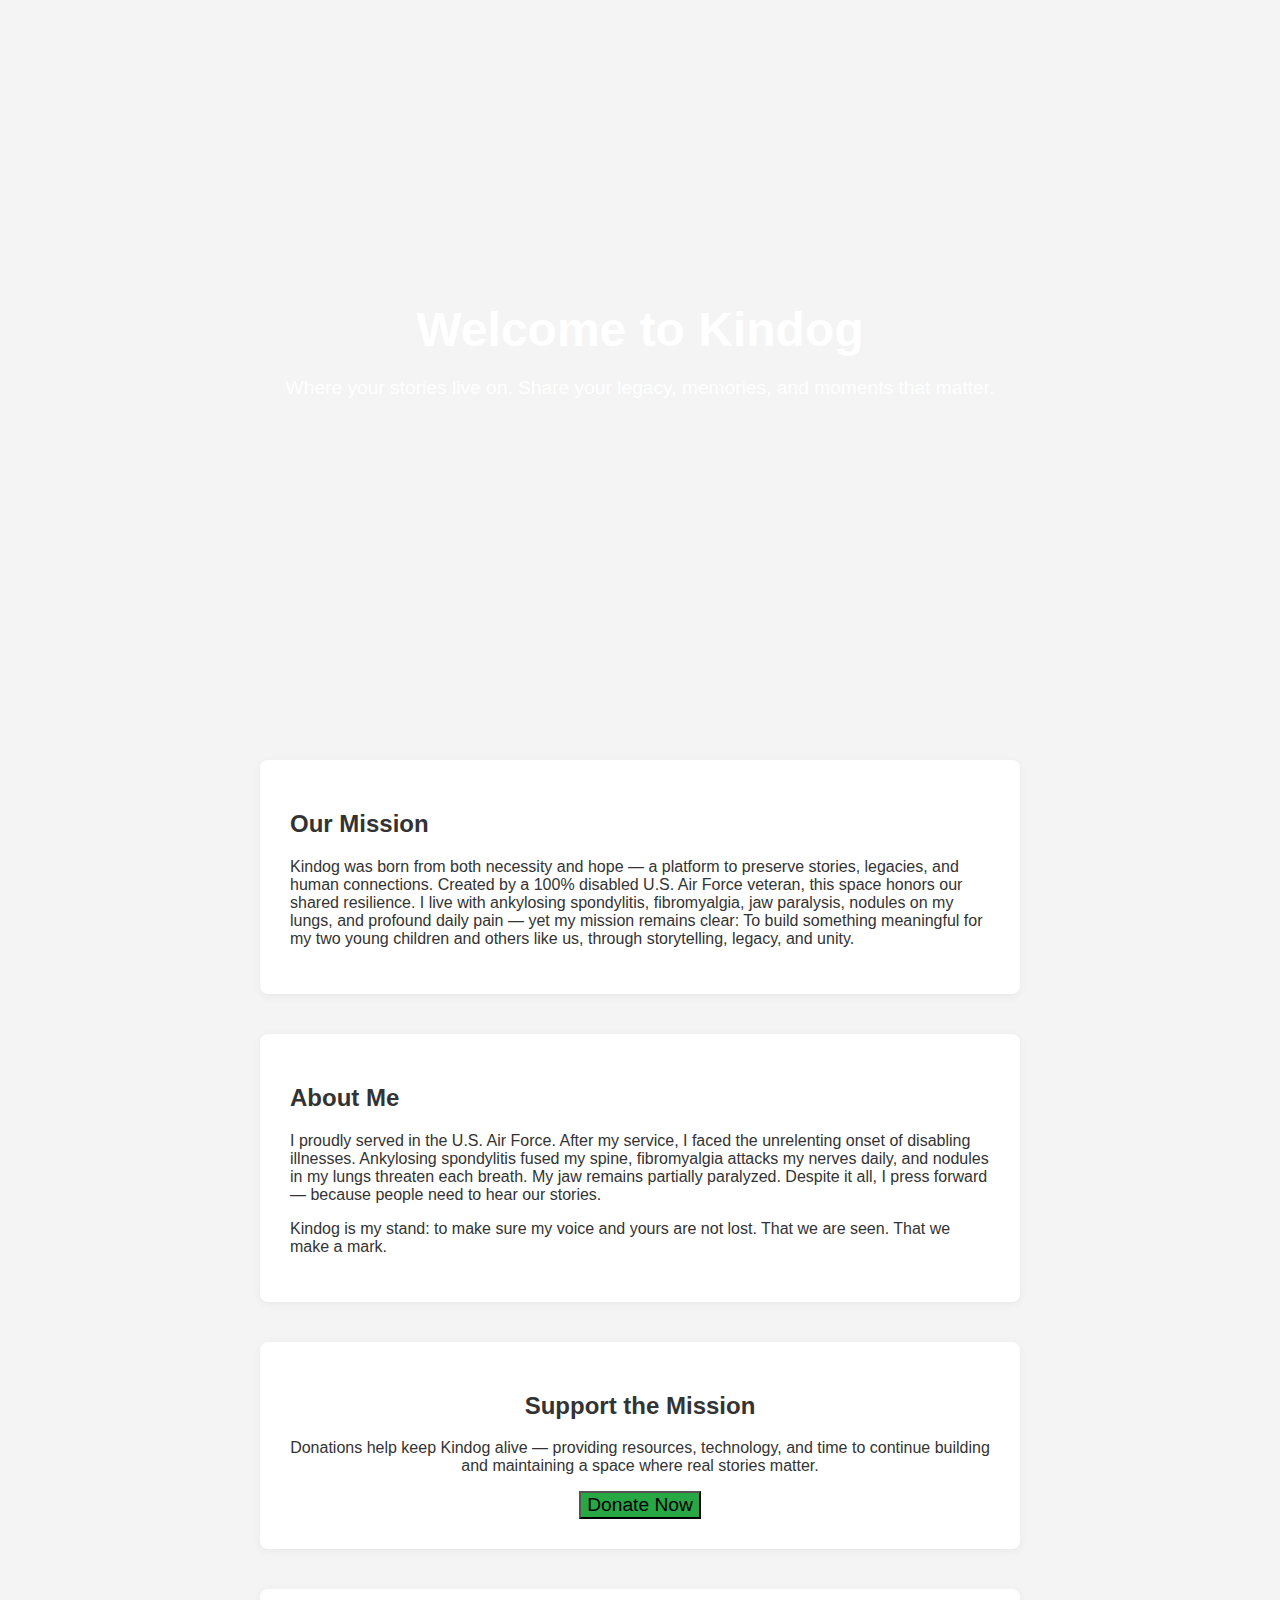
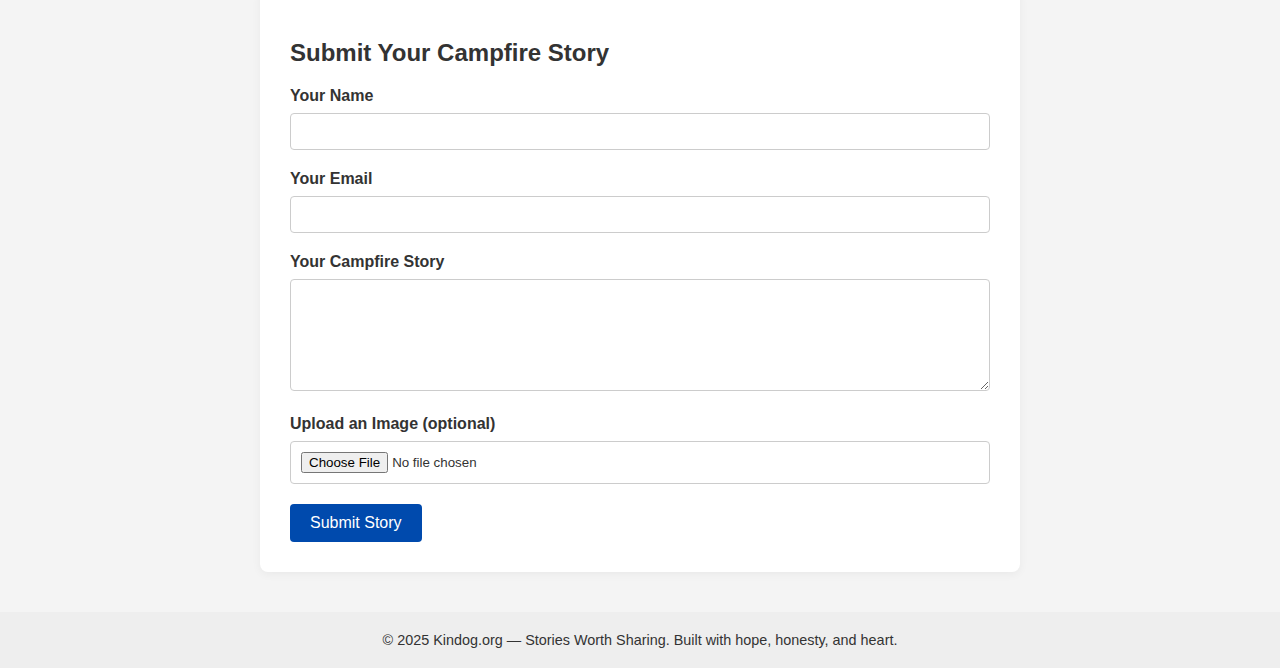
<file: index.html>
<!DOCTYPE html>
<html lang="en">
<head>
  <meta charset="UTF-8" />
  <meta name="viewport" content="width=device-width, initial-scale=1.0" />
  <title>Kindog | Stories Worth Sharing</title>
  <style>
    * {
      box-sizing: border-box;
    }
    body {
      margin: 0;
      font-family: 'Segoe UI', Tahoma, Geneva, Verdana, sans-serif;
      background: #f4f4f4;
      color: #333;
    }
    .hero {
      background: url('https://images.unsplash.com/photo-1559060018-0fc8d4e1dbf1?auto=format&fit=crop&w=1500&q=80') center/cover no-repeat;
      height: 80vh;
      color: white;
      display: flex;
      align-items: center;
      justify-content: center;
      text-align: center;
      padding: 20px;
    }
    .hero h1 {
      font-size: 3em;
      margin: 0;
    }
    .hero p {
      font-size: 1.2em;
    }
    .container {
      max-width: 800px;
      margin: 40px auto;
      padding: 0 20px;
    }
    section {
      background: white;
      padding: 30px;
      margin-bottom: 40px;
      border-radius: 8px;
      box-shadow: 0 2px 10px rgba(0,0,0,0.05);
    }
    form label {
      display: block;
      margin-bottom: 8px;
      font-weight: bold;
    }
    form input,
    form textarea {
      width: 100%;
      padding: 10px;
      margin-bottom: 20px;
      border: 1px solid #ccc;
      border-radius: 4px;
    }
    form button {
      background: #004aad;
      color: white;
      padding: 10px 20px;
      border: none;
      border-radius: 4px;
      cursor: pointer;
      font-size: 1em;
    }
    form button:hover {
      background: #003a88;
    }
    .donate {
      text-align: center;
    }
    .donate button {
      background-color: #28a745;
      font-size: 1.2em;
    }
    footer {
      text-align: center;
      padding: 20px;
      background: #eee;
      margin-top: 40px;
      font-size: 0.9em;
    }
  </style>
</head>
<body>
  <div class="hero">
    <div>
      <h1>Welcome to Kindog</h1>
      <p>Where your stories live on. Share your legacy, memories, and moments that matter.</p>
    </div>
  </div>

  <div class="container">
    <section>
      <h2>Our Mission</h2>
      <p>
        Kindog was born from both necessity and hope — a platform to preserve stories, legacies, and human connections.
        Created by a 100% disabled U.S. Air Force veteran, this space honors our shared resilience.
        I live with ankylosing spondylitis, fibromyalgia, jaw paralysis, nodules on my lungs, and profound daily pain — yet my mission remains clear:
        To build something meaningful for my two young children and others like us, through storytelling, legacy, and unity.
      </p>
    </section>

    <section>
      <h2>About Me</h2>
      <p>
        I proudly served in the U.S. Air Force. After my service, I faced the unrelenting onset of disabling illnesses.
        Ankylosing spondylitis fused my spine, fibromyalgia attacks my nerves daily, and nodules in my lungs threaten each breath.
        My jaw remains partially paralyzed. Despite it all, I press forward — because people need to hear our stories.
      </p>
      <p>
        Kindog is my stand: to make sure my voice and yours are not lost. That we are seen. That we make a mark.
      </p>
    </section>

    <section class="donate">
      <h2>Support the Mission</h2>
      <p>
        Donations help keep Kindog alive — providing resources, technology, and time to continue building and maintaining a space where real stories matter.
      </p>
      <button onclick="window.location.href='https://www.buymeacoffee.com/kindog'">Donate Now</button>
    </section>

    <section>
      <h2>Submit Your Campfire Story</h2>
      <form action="https://formspree.io/f/your-form-id" method="POST" enctype="multipart/form-data">
        <label for="name">Your Name</label>
        <input type="text" name="name" id="name" required />

        <label for="email">Your Email</label>
        <input type="email" name="email" id="email" required />

        <label for="story">Your Campfire Story</label>
        <textarea name="story" id="story" rows="6" required></textarea>

        <label for="image">Upload an Image (optional)</label>
        <input type="file" name="image" accept="image/*" />

        <button type="submit">Submit Story</button>
      </form>
    </section>
  </div>

  <footer>
    &copy; 2025 Kindog.org — Stories Worth Sharing. Built with hope, honesty, and heart.
  </footer>
</body>
</html>
</file>
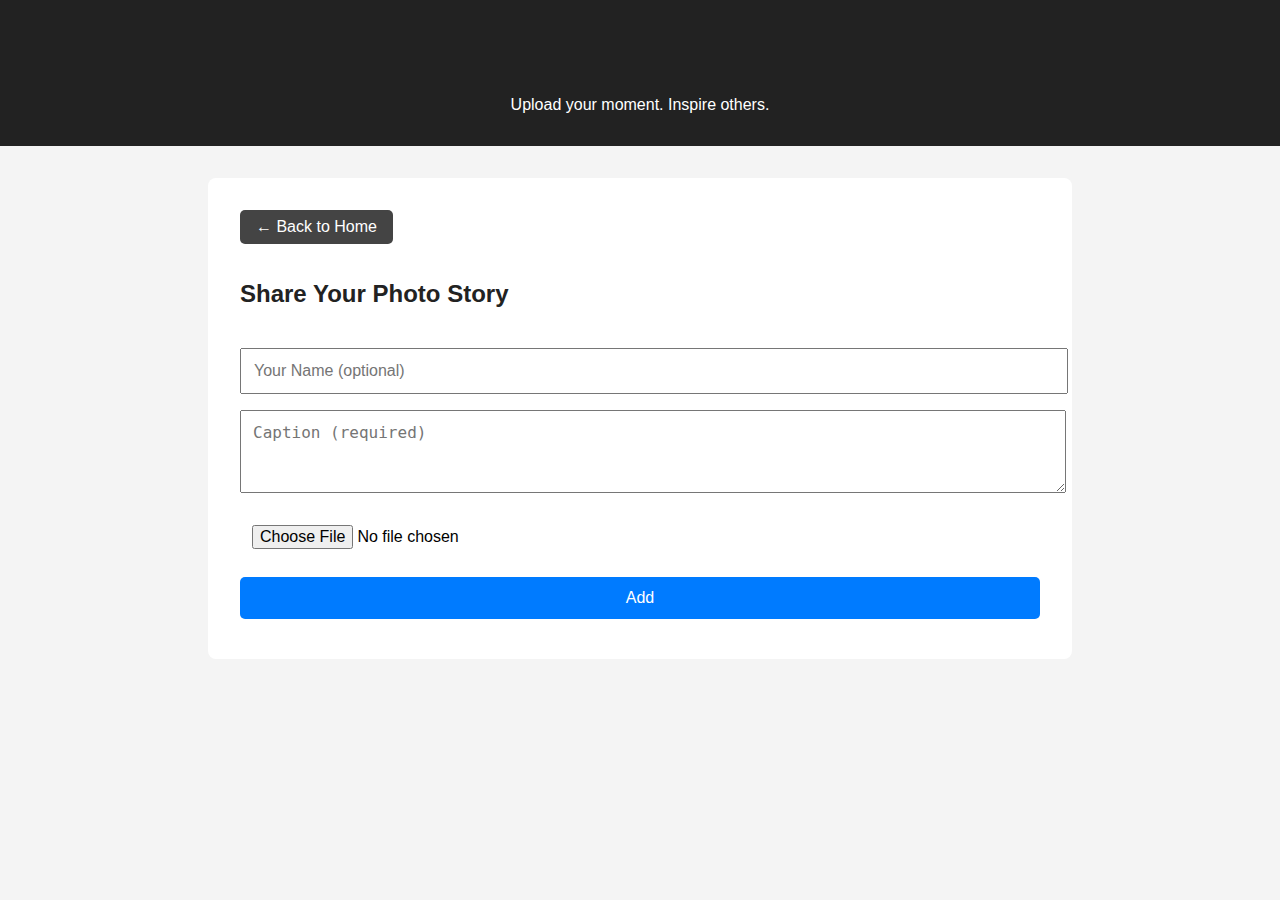
<file: photo-stories.html>
<!DOCTYPE html>
<html lang="en">
<head>
  <meta charset="UTF-8" />
  <meta name="viewport" content="width=device-width, initial-scale=1.0"/>
  <title>Photo Stories - Kindog</title>
  <style>
    body {
      font-family: Arial, sans-serif;
      background-color: #f4f4f4;
      margin: 0;
      padding: 0;
    }
    header {
      background: #222;
      color: #fff;
      padding: 1rem;
      text-align: center;
    }
    .container {
      max-width: 800px;
      margin: 2rem auto;
      background: white;
      padding: 2rem;
      border-radius: 8px;
    }
    h1, h2 {
      color: #222;
    }
    .story {
      margin-top: 2rem;
      text-align: center;
    }
    .story img {
      max-width: 100%;
      height: auto;
      border-radius: 8px;
      margin-top: 1rem;
    }
    .caption {
      font-style: italic;
      color: #555;
      margin-top: 0.5rem;
    }
    form {
      margin-top: 2rem;
    }
    input, textarea, button {
      width: 100%;
      padding: 0.75rem;
      margin: 0.5rem 0;
      font-size: 1rem;
    }
    button {
      background-color: #007BFF;
      color: white;
      border: none;
      cursor: pointer;
      border-radius: 5px;
    }
    .back-button {
      display: inline-block;
      margin-bottom: 1rem;
      background: #444;
      color: #fff;
      padding: 0.5rem 1rem;
      text-decoration: none;
      border-radius: 5px;
    }
  </style>
</head>
<body>
  <header>
    <h1>Photo Stories</h1>
    <p>Upload your moment. Inspire others.</p>
  </header>

  <div class="container">
    <a href="index.html" class="back-button">← Back to Home</a>

    <section id="story-list">
      <!-- Stories will be inserted here -->
    </section>

    <section>
      <h2>Share Your Photo Story</h2>
      <form id="photoForm">
        <input type="text" id="name" placeholder="Your Name (optional)">
        <textarea id="caption" rows="3" placeholder="Caption (required)" required></textarea>
        <input type="file" id="image" accept="image/*" required>
        <button type="submit">Add</button>
      </form>
    </section>
  </div>

  <script>
    const form = document.getElementById('photoForm');
    const storyList = document.getElementById('story-list');

    form.addEventListener('submit', function (e) {
      e.preventDefault();

      const fileInput = document.getElementById('image');
      const caption = document.getElementById('caption').value;
      const name = document.getElementById('name').value;

      if (fileInput.files && fileInput.files[0]) {
        const reader = new FileReader();
        reader.onload = function (event) {
          const storyDiv = document.createElement('div');
          storyDiv.classList.add('story');

          const img = document.createElement('img');
          img.src = event.target.result;

          const captionText = document.createElement('p');
          captionText.className = 'caption';
          captionText.textContent = `"${caption}"` + (name ? ` — ${name}` : '');

          storyDiv.appendChild(img);
          storyDiv.appendChild(captionText);

          storyList.appendChild(storyDiv);

          // Clear form
          form.reset();
        };
        reader.readAsDataURL(fileInput.files[0]);
      }
    });
  </script>
</body>
</html>
</file>
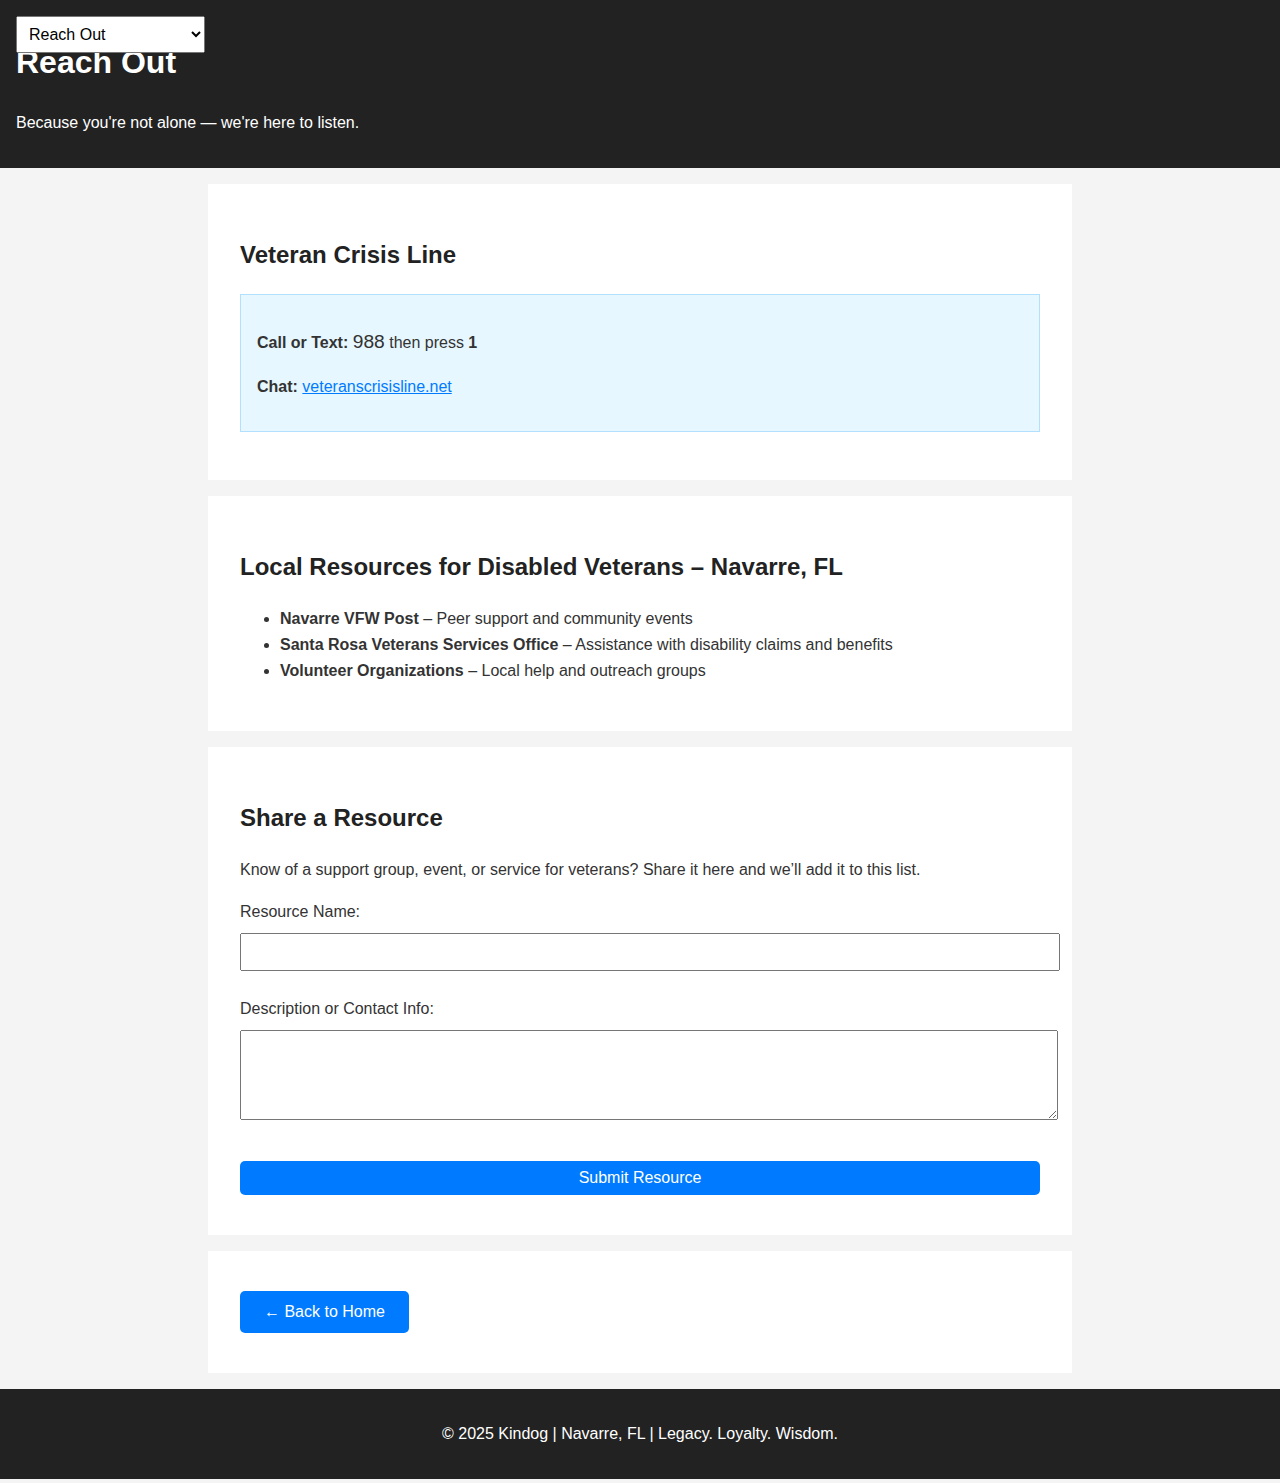
<file: reach-out.html>
<!DOCTYPE html>
<html lang="en">
<head>
  <meta charset="UTF-8" />
  <meta name="viewport" content="width=device-width, initial-scale=1.0"/>
  <title>Reach Out – KinDog</title>
  <style>
    body {
      font-family: Arial, sans-serif;
      background-color: #f4f4f4;
      color: #333;
      margin: 0;
      padding: 0;
      line-height: 1.6;
    }

    header {
      background: #222;
      color: white;
      padding: 1rem;
      position: relative;
    }

    nav {
      position: absolute;
      top: 1rem;
      left: 1rem;
    }

    select {
      padding: 0.5rem;
      font-size: 1rem;
    }

    section {
      background: white;
      padding: 2rem;
      margin: 1rem auto;
      max-width: 800px;
    }

    h2 {
      color: #222;
    }

    button,
    input[type="submit"] {
      background-color: #007BFF;
      color: white;
      padding: 0.75rem 1.5rem;
      margin: 0.5rem 0;
      border: none;
      border-radius: 5px;
      cursor: pointer;
      font-size: 1rem;
    }

    .resource-box {
      background-color: #e6f7ff;
      padding: 1rem;
      border: 1px solid #b3e0ff;
      margin: 1rem 0;
    }

    .centered-form input,
    .centered-form textarea {
      width: 100%;
      padding: 0.5rem;
      margin-top: 0.5rem;
      font-size: 1rem;
    }

    footer {
      background: #222;
      color: white;
      text-align: center;
      padding: 1rem;
    }

    a {
      color: #007BFF;
    }
  </style>
</head>
<body>
  <header>
    <nav>
      <select onchange="if(this.value) window.location.href=this.value;">
        <option value="">Menu</option>
        <option value="index.html">Home</option>
        <option value="photo-stories.html">Photo Stories</option>
        <option value="hardships.html">Hardships Overcome</option>
        <option value="reach-out.html" selected>Reach Out</option>
      </select>
    </nav>
    <h1>Reach Out</h1>
    <p>Because you're not alone — we're here to listen.</p>
  </header>

  <section>
    <h2>Veteran Crisis Line</h2>
    <div class="resource-box">
      <p><strong>Call or Text:</strong> <span style="font-size: 1.2em;">988</span> then press <strong>1</strong></p>
      <p><strong>Chat:</strong> <a href="https://www.veteranscrisisline.net" target="_blank">veteranscrisisline.net</a></p>
    </div>
  </section>

  <section>
    <h2>Local Resources for Disabled Veterans – Navarre, FL</h2>
    <ul>
      <li><strong>Navarre VFW Post</strong> – Peer support and community events</li>
      <li><strong>Santa Rosa Veterans Services Office</strong> – Assistance with disability claims and benefits</li>
      <li><strong>Volunteer Organizations</strong> – Local help and outreach groups</li>
    </ul>
  </section>

  <section>
    <h2>Share a Resource</h2>
    <p>Know of a support group, event, or service for veterans? Share it here and we’ll add it to this list.</p>
    <form class="centered-form" method="POST" action="https://formspree.io/f/YOUR_FORM_ID">
      <label>Resource Name:<br><input type="text" name="resource" required></label><br><br>
      <label>Description or Contact Info:<br><textarea name="description" rows="4" required></textarea></label><br><br>
      <input type="submit" value="Submit Resource">
    </form>
  </section>

  <section>
    <button onclick="window.location.href='index.html'">← Back to Home</button>
  </section>

  <footer>
    <p>&copy; 2025 Kindog | Navarre, FL | Legacy. Loyalty. Wisdom.</p>
  </footer>
</body>
</html>
</file>
